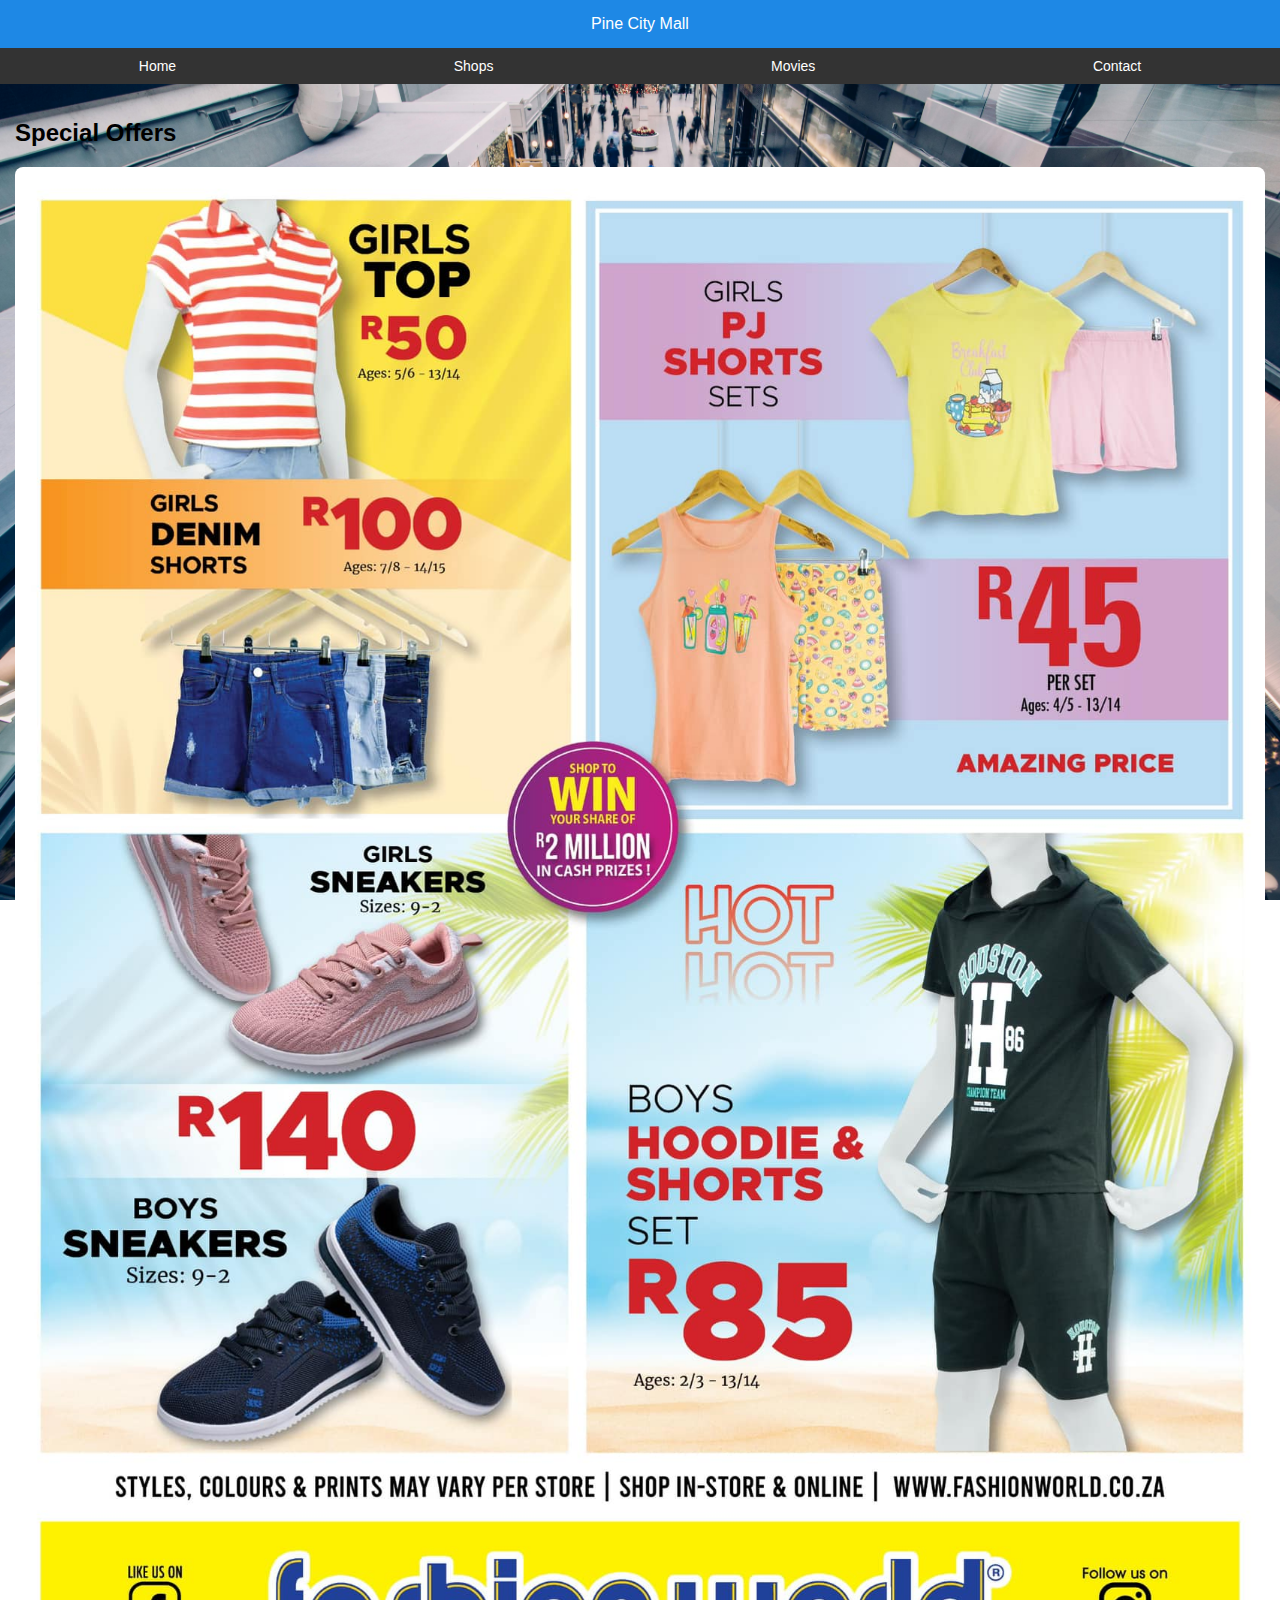
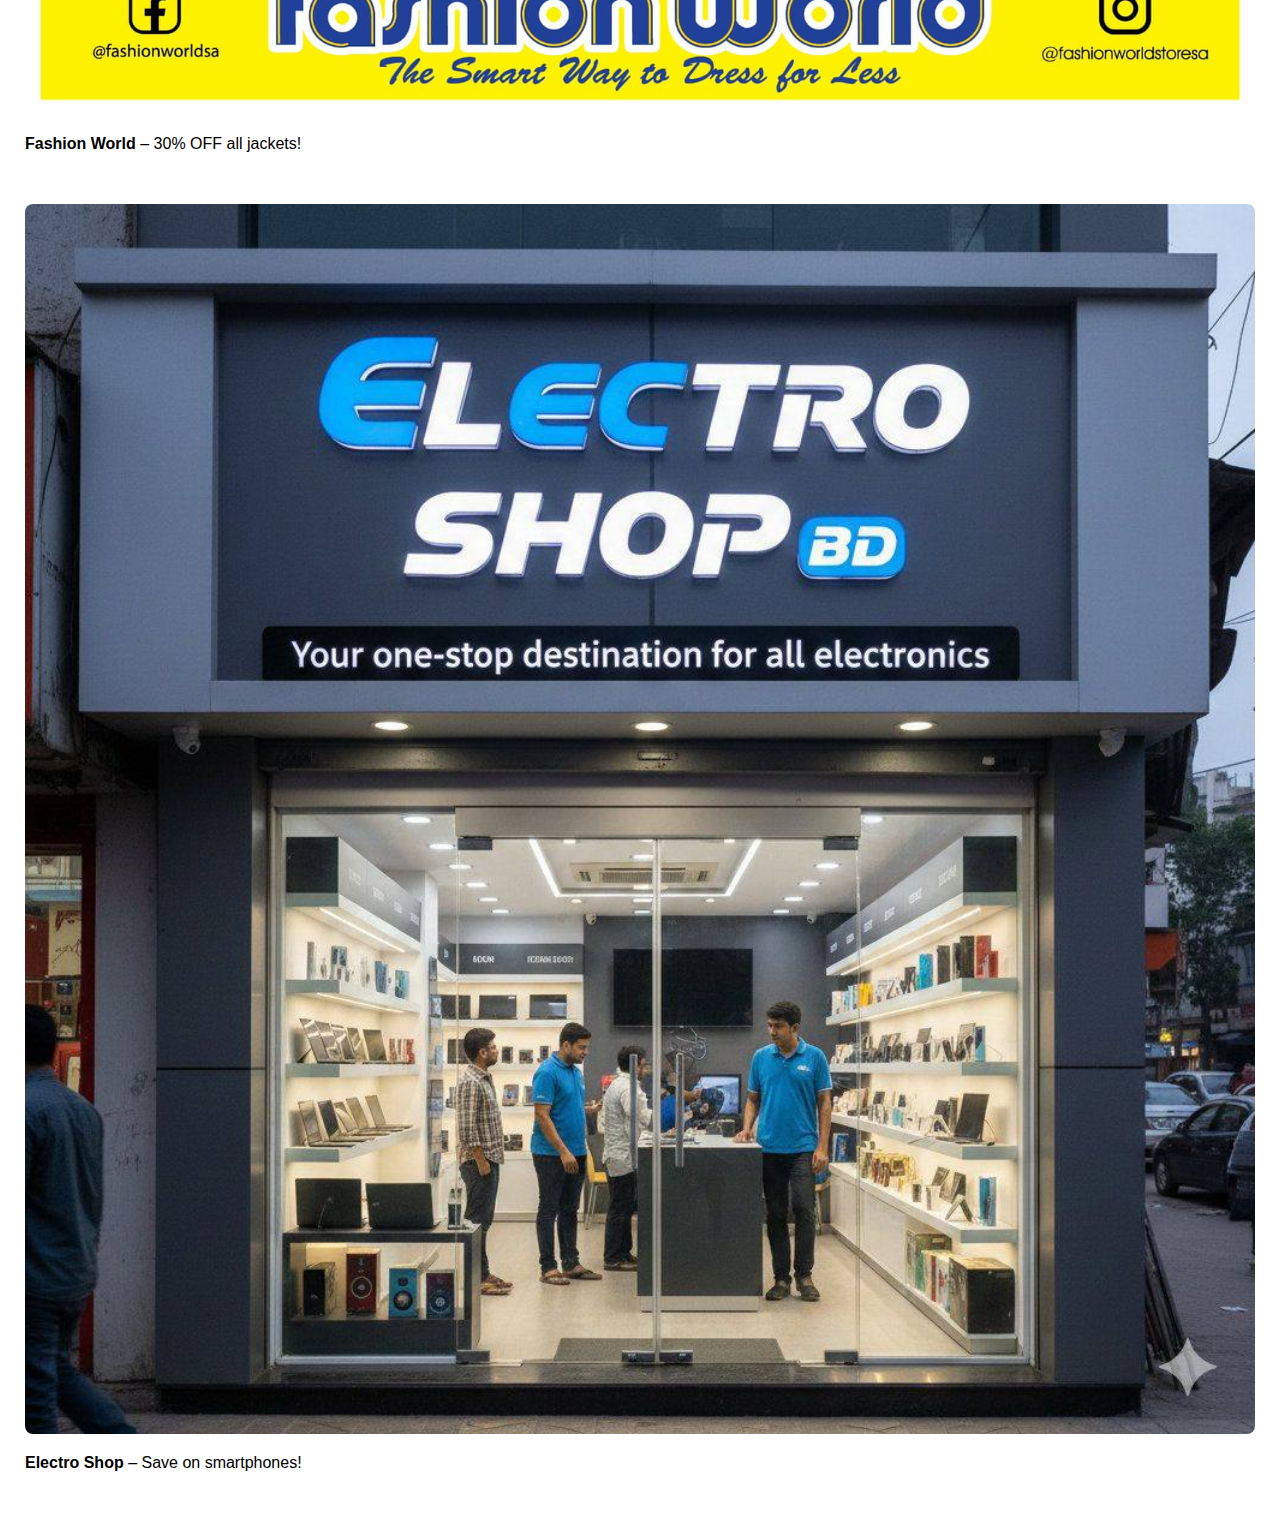
<file: index.html>
<!DOCTYPE html>
<html>
<head>
    <title>Pine City Mall</title>
    <link rel="stylesheet" href="style.css">
</head>
<body>

<header>Pine City Mall</header>

<nav>
    <a href="index.html">Home</a>
    <a href="shop1.html">Shops</a>
    <a href="movies.html">Movies</a>
    <a href="contact.html">Contact</a>
</nav>

<div class="container">
    <h2>Special Offers</h2>

    <div class="card">
        <img src="images/shop1.jpg">
        <p><strong>Fashion World</strong> – 30% OFF all jackets!</p>
    </div>

    <div class="card">
        <img src="images/shop2.jpg">
        <p><strong>Electro Shop</strong> – Save on smartphones!</p>
    </div>
</div>

</body>
</html>
</file>
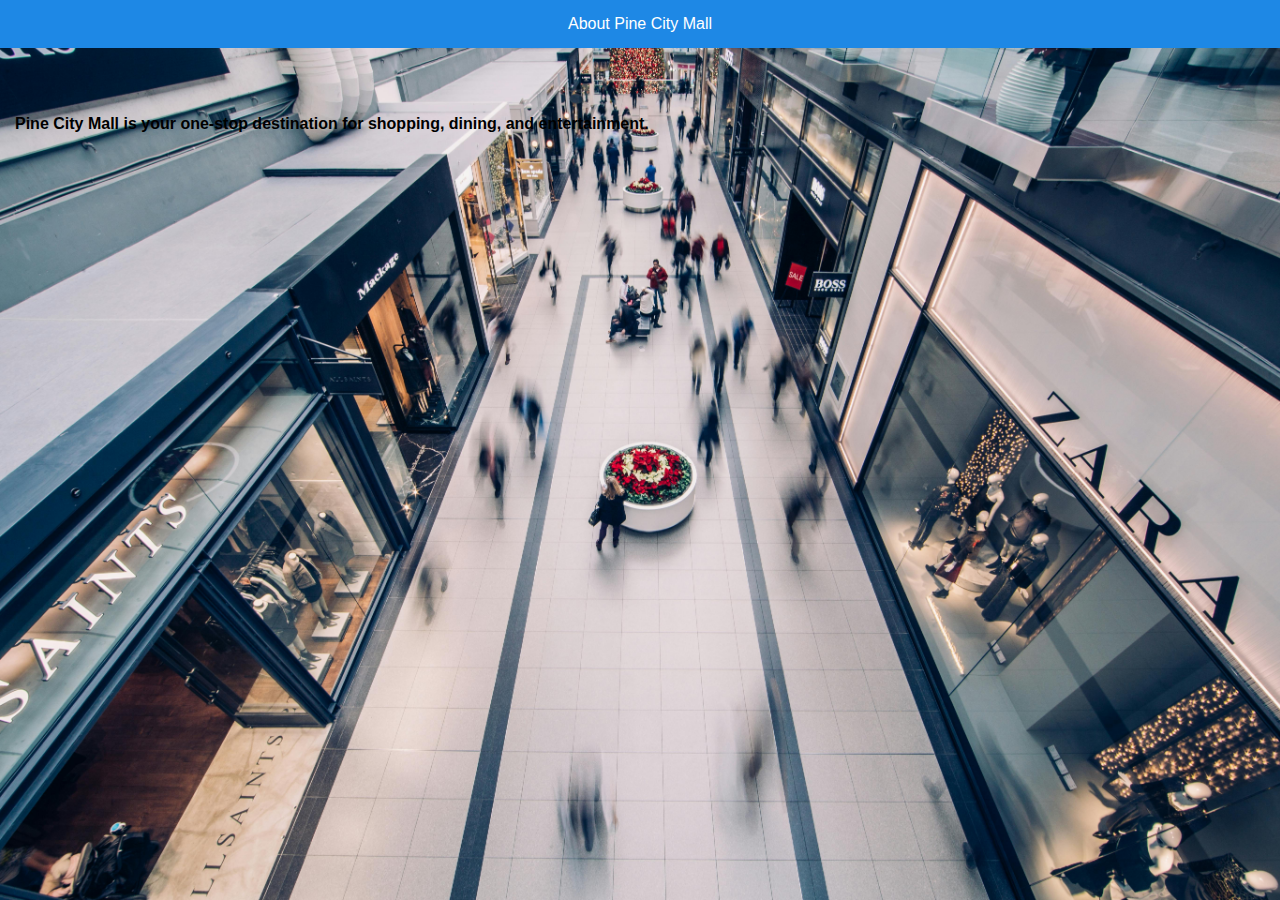
<file: about.html>
<!DOCTYPE html>
<html>
<head>
    <title>About</title>
    <link rel="stylesheet" href="style.css">
</head>
<body>

<header>About Pine City Mall</header>

<div class="container">
    
    <br>
    <br>
    
    <p><b>
        Pine City Mall is your one-stop destination for shopping,
        dining, and entertainment.</b>
    </p>
</div>

</body>
</html>
</file>
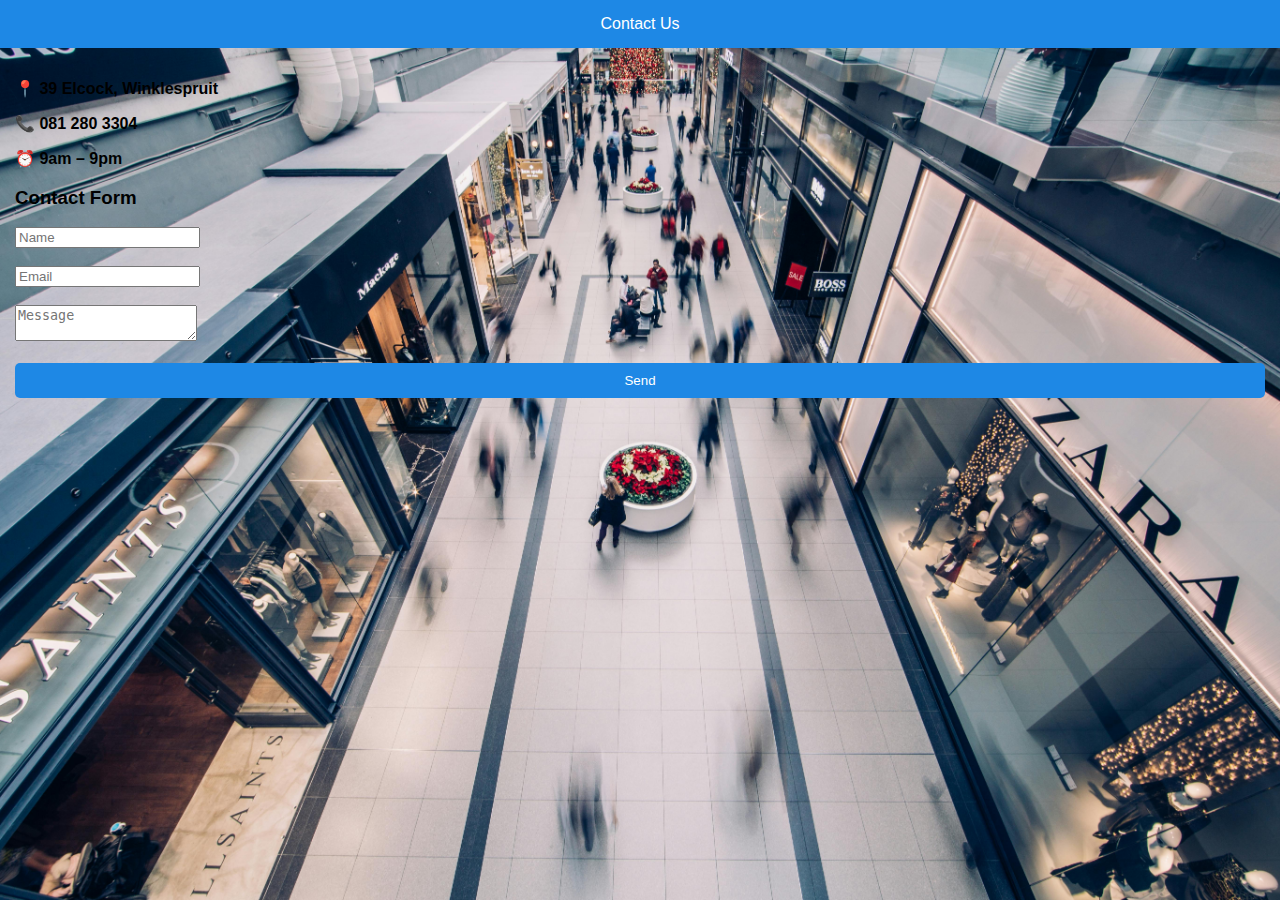
<file: contact.html>
<!DOCTYPE html>
<html>
<head>
    <title>Contact</title>
    <link rel="stylesheet" href="style.css">
</head>
<body>

<header>Contact Us</header>

<div class="container">
    
   <b><p>📍 39 Elcock, Winklespruit</p>
    <p>📞 081 280 3304</p>
    <p>⏰ 9am – 9pm</p></b>

    <h3>Contact Form</h3>
    <input type="text" placeholder="Name"><br><br>
    <input type="email" placeholder="Email"><br><br>
    <textarea placeholder="Message"></textarea><br><br>
    <button>Send</button>
</div>

</body>
</html>
</file>
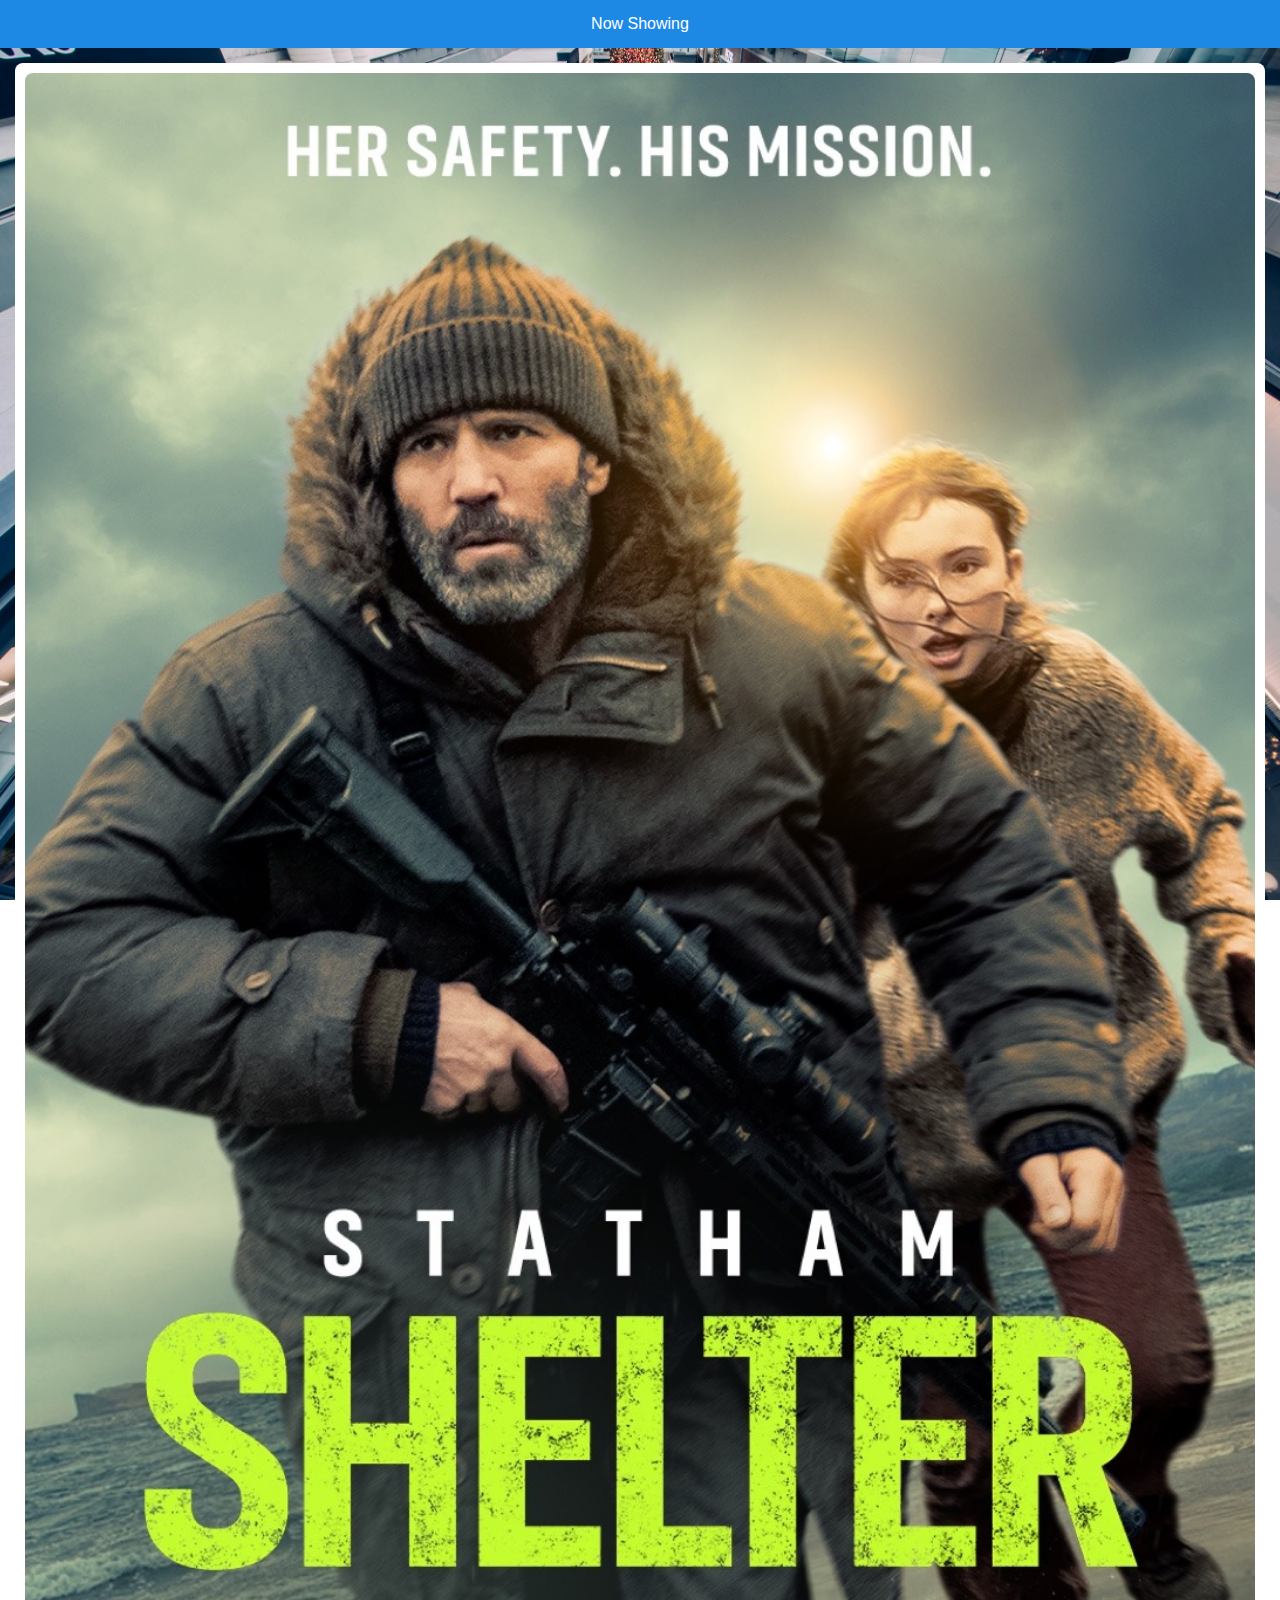
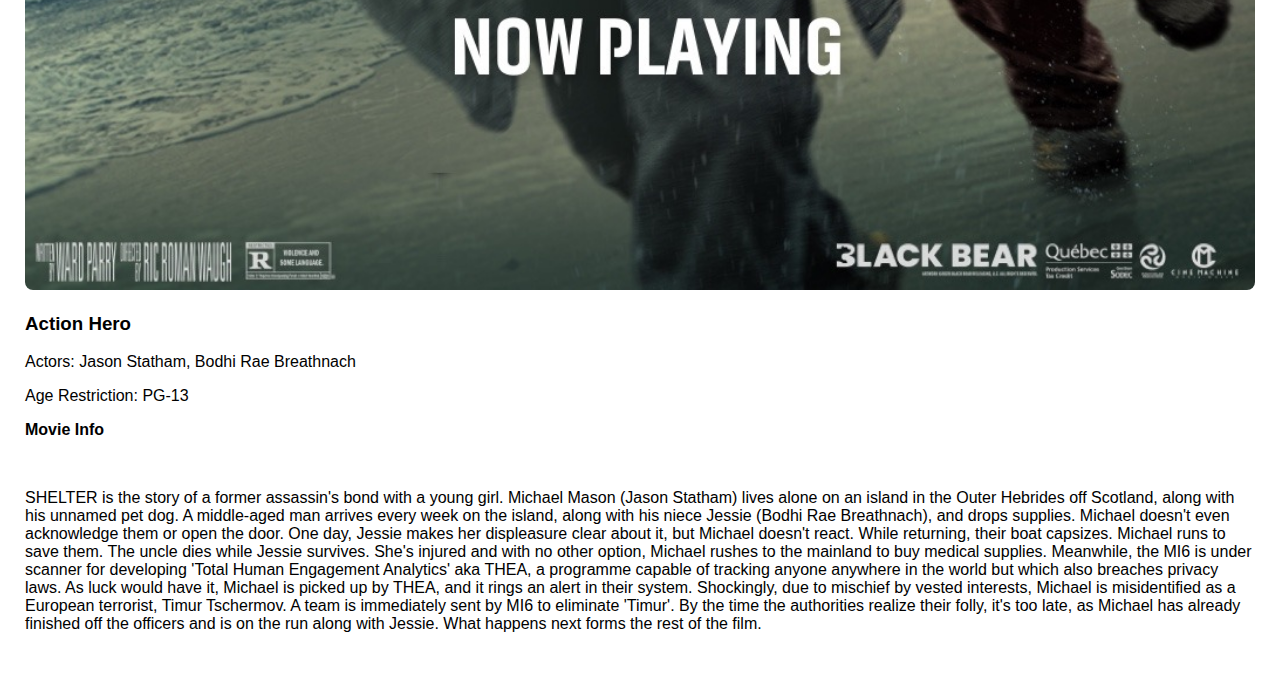
<file: movies.html>
<!DOCTYPE html>
<html>
<head>
    <title>Movies</title>
    <link rel="stylesheet" href="style.css">
</head>
<body>

<header>Now Showing</header>

<div class="container">
    <div class="card">
        <img src="images/shelter.jpg">
        <h3>Action Hero</h3>
        <p>Actors: Jason Statham, Bodhi Rae Breathnach</p>
        <p>Age Restriction: PG-13</p>
        <p><b>Movie Info</b></p>
        <br>
        <p>SHELTER is the story of a former assassin's bond with a young girl. Michael Mason (Jason Statham) lives alone on an island in the Outer Hebrides off Scotland, along with his unnamed pet dog. A middle-aged man arrives every week on the island, along with his niece Jessie (Bodhi Rae Breathnach), and drops supplies. Michael doesn't even acknowledge them or open the door. One day, Jessie makes her displeasure clear about it, but Michael doesn't react. While returning, their boat capsizes. Michael runs to save them. The uncle dies while Jessie survives. She's injured and with no other option, Michael rushes to the mainland to buy medical supplies. Meanwhile, the MI6 is under scanner for developing 'Total Human Engagement Analytics' aka THEA, a programme capable of tracking anyone anywhere in the world but which also breaches privacy laws. As luck would have it, Michael is picked up by THEA, and it rings an alert in their system. Shockingly, due to mischief by vested interests, Michael is misidentified as a European terrorist, Timur Tschermov. A team is immediately sent by MI6 to eliminate 'Timur'. By the time the authorities realize their folly, it's too late, as Michael has already finished off the officers and is on the run along with Jessie. What happens next forms the rest of the film.</p>
    </div>
</div>

</body>
</html>
</file>
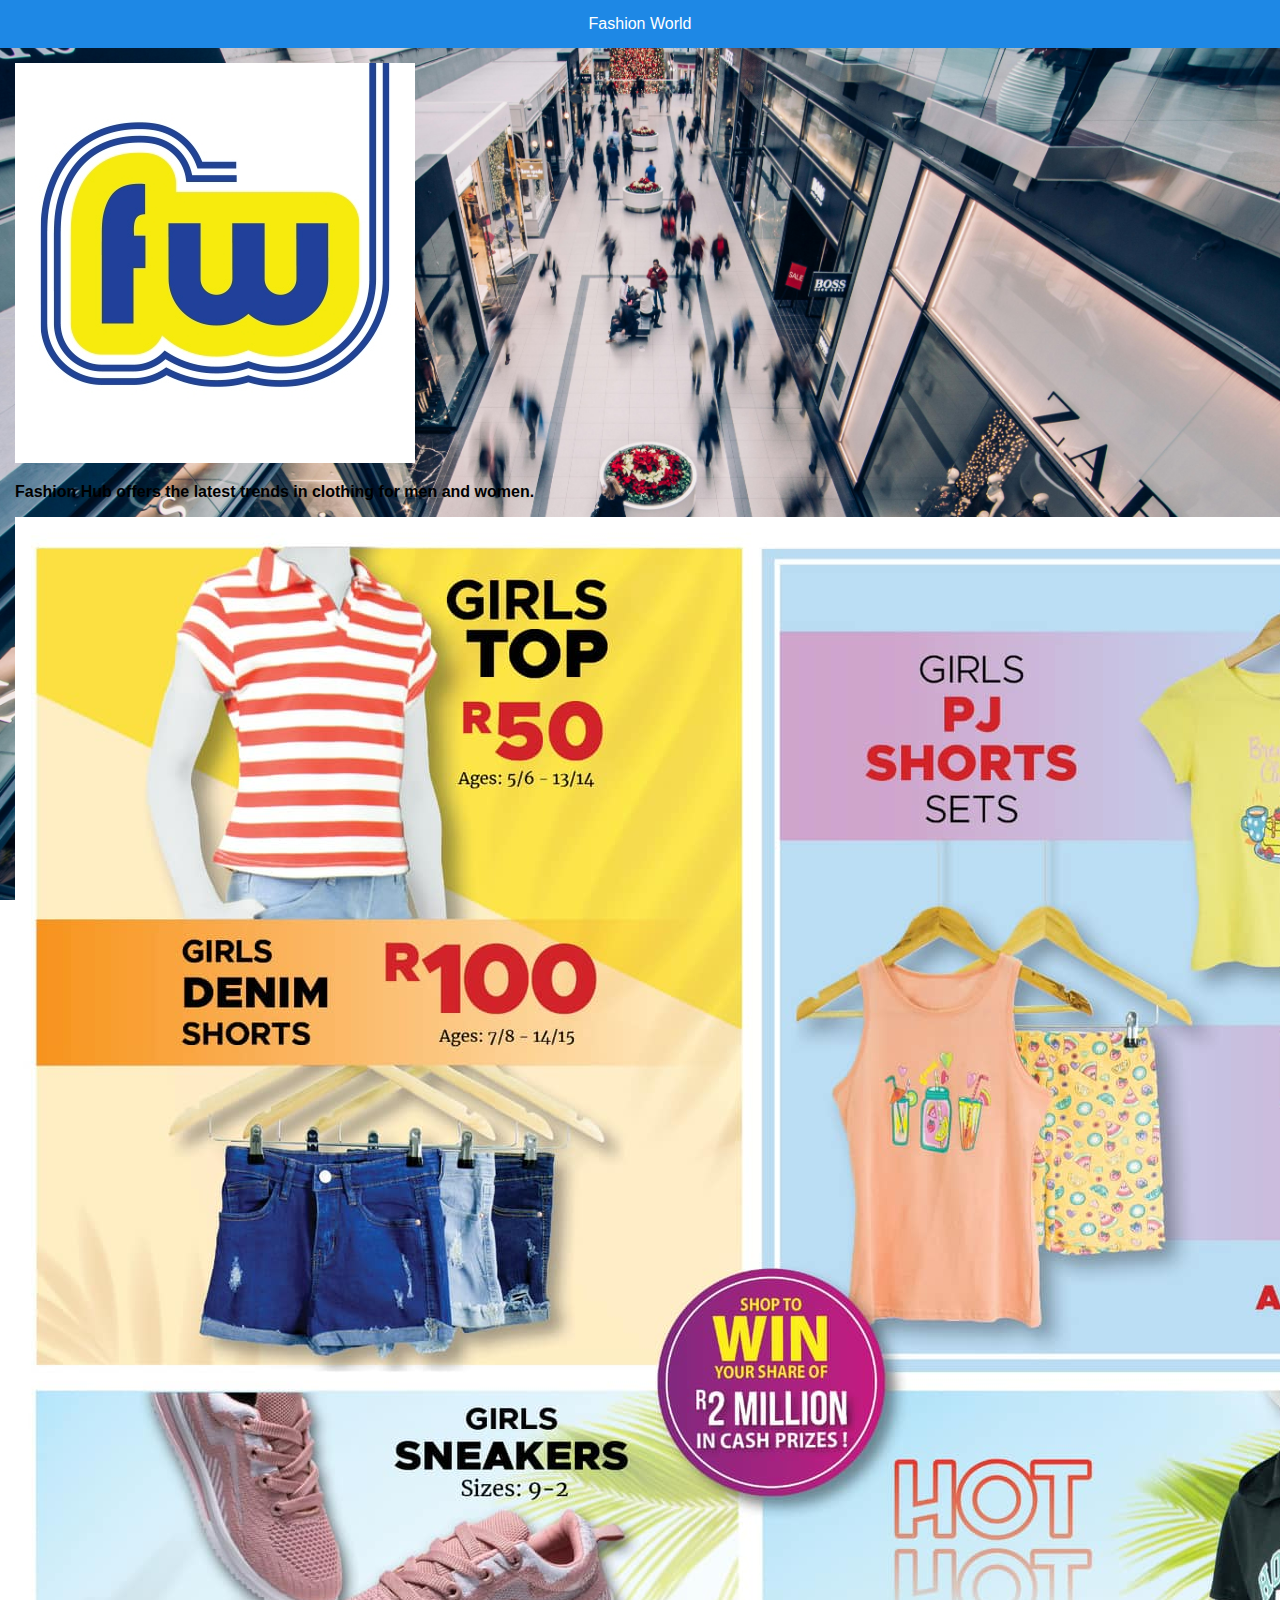
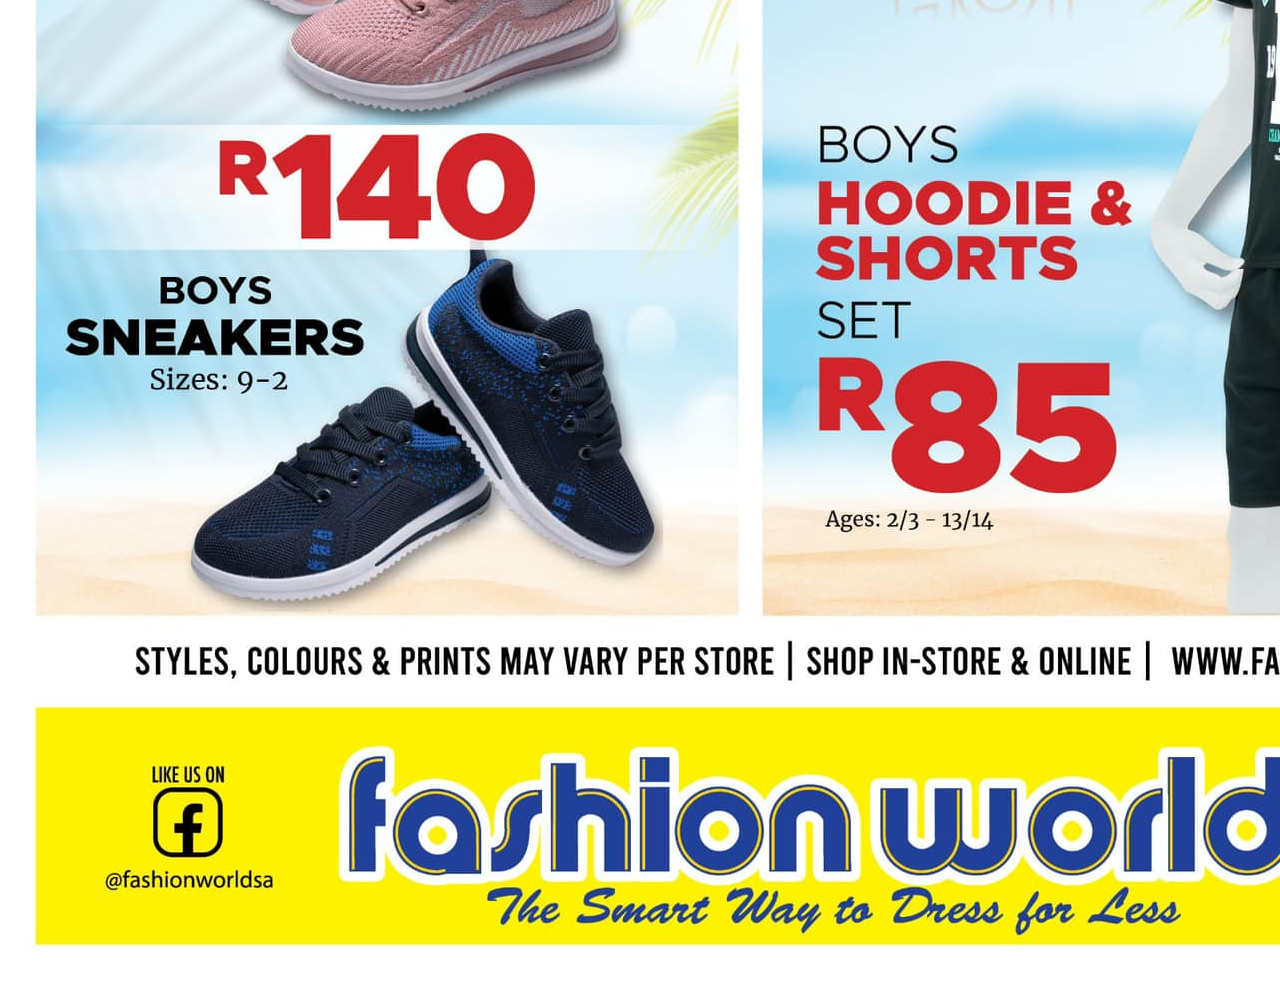
<file: shop1.html>
<!DOCTYPE html>
<html>
<head>
    <title>Shop Details</title>
    <link rel="stylesheet" href="style.css">
</head>
<body>

<header>Fashion World</header>

<div class="container">
    <img src="images/fwshop.jpg">
    <p><b>
        Fashion Hub offers the latest trends in clothing for men and women.
</b></p>
    <img src="images/shop1.jpg">
    
</div>

</body>
</html>
</file>
<file: style.css>
body {
    margin: 0;
    padding: 0;
    background-image: url("images/mall.jpg"); 
    background-size: cover;        
    background-repeat: no-repeat;  
    background-position: center;   
    background-attachment: fixed;  
    font-family: Arial, sans-serif;;
}

header {
    background: #1e88e5;
    color: white;
    padding: 15px;
    text-align: center;
}

nav {
    background: #333;
    display: flex;
    justify-content: space-around;
}

nav a {
    color: white;
    padding: 10px;
    text-decoration: none;
    font-size: 14px;
}

nav a:hover {
    background: #555;
}

.container {
    padding: 15px;
}

.card {
    background: white;
    margin-bottom: 15px;
    padding: 10px;
    border-radius: 8px;
}

.card img {
    width: 100%;
    border-radius: 8px;
}

.list-item {
    display: flex;
    align-items: center;
    margin-bottom: 10px;
}

.list-item img {
    width: 50px;
    margin-right: 10px;
}

button {
    background: #1e88e5;
    color: white;
    border: none;
    padding: 10px;
    width: 100%;
    border-radius: 5px;
}
</file>
